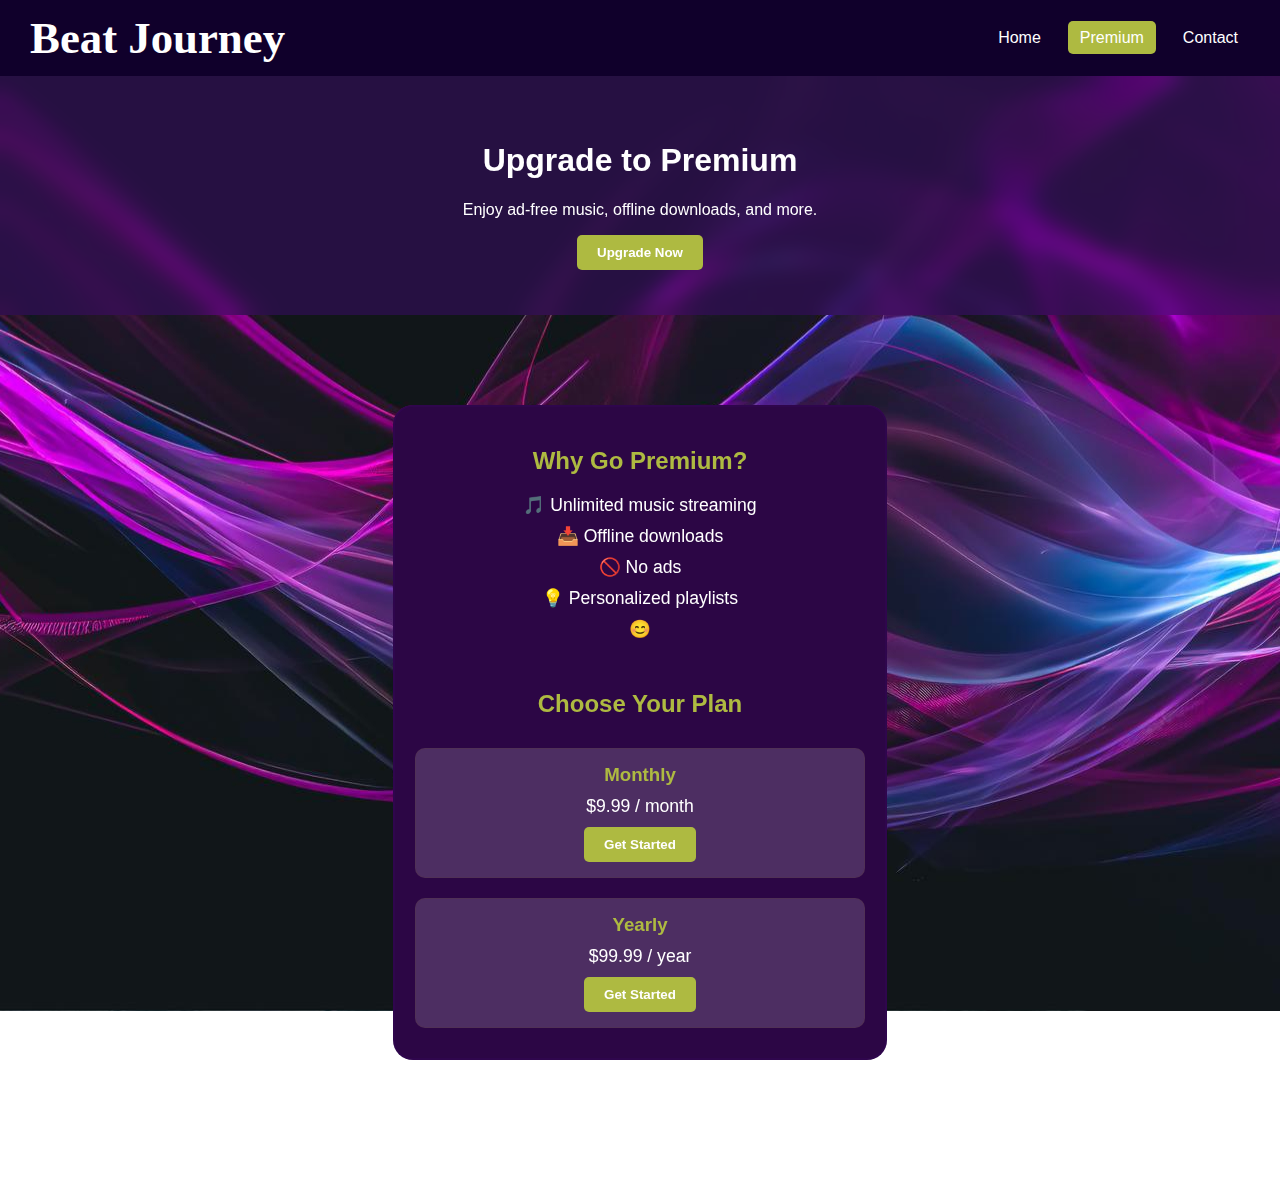
<file: premium page/index.html>
<!DOCTYPE html>
<html lang="en">
<head>
    <meta charset="UTF-8">
    <meta name="viewport" content="width=device-width, initial-scale=1.0">
    <title>Premium Page</title>
    <link rel="stylesheet" href="styles.css">
</head>
<body>
    <header class="header">
        <div class="logo">Beat Journey</div>
        <nav>
            
            <ul class="nav-links">
                <li><a href="home.html">Home</a></li>
                <li><a href="index.html" class="active">Premium</a></li>
                <li><a href="contact.html">Contact</a></li>
            </ul>
        </nav>
    </header>
    <main class="main-content">
        <section class="hero">
            <h1>Upgrade to Premium</h1>
            <p>Enjoy ad-free music, offline downloads, and more.</p>
            <button id="upgrade-button">Upgrade Now</button>
        </section>

        <div class="features-container">
            <section class="features">
                <h2>Why Go Premium?</h2>
                <ul>
                    <li>🎵 Unlimited music streaming</li>
                    <li>📥 Offline downloads</li>
                    <li>🚫 No ads</li>
                    <li>💡 Personalized playlists</li>
                    <li>😊</li>
                </ul>
                <h2>Choose Your Plan</h2>
                <div class="pricing-card">
                    <h3>Monthly</h3>
                    <p>$9.99 / month</p>
                    <button id="monthly-pay">Get Started</button>
                </div>
                <div class="pricing-card">
                    <h3>Yearly</h3>
                    <p>$99.99 / year</p>
                    <button id="yearly-pay">Get Started</button>
                </div>
            </section>
        </div>
        
    </main>
    <footer class="footer">
        <p>&copy; 2024 BeatJourneyMusicApp. All rights reserved.</p>
    </footer>
    <script src="script.js"></script>
</body>
</html>
</file>
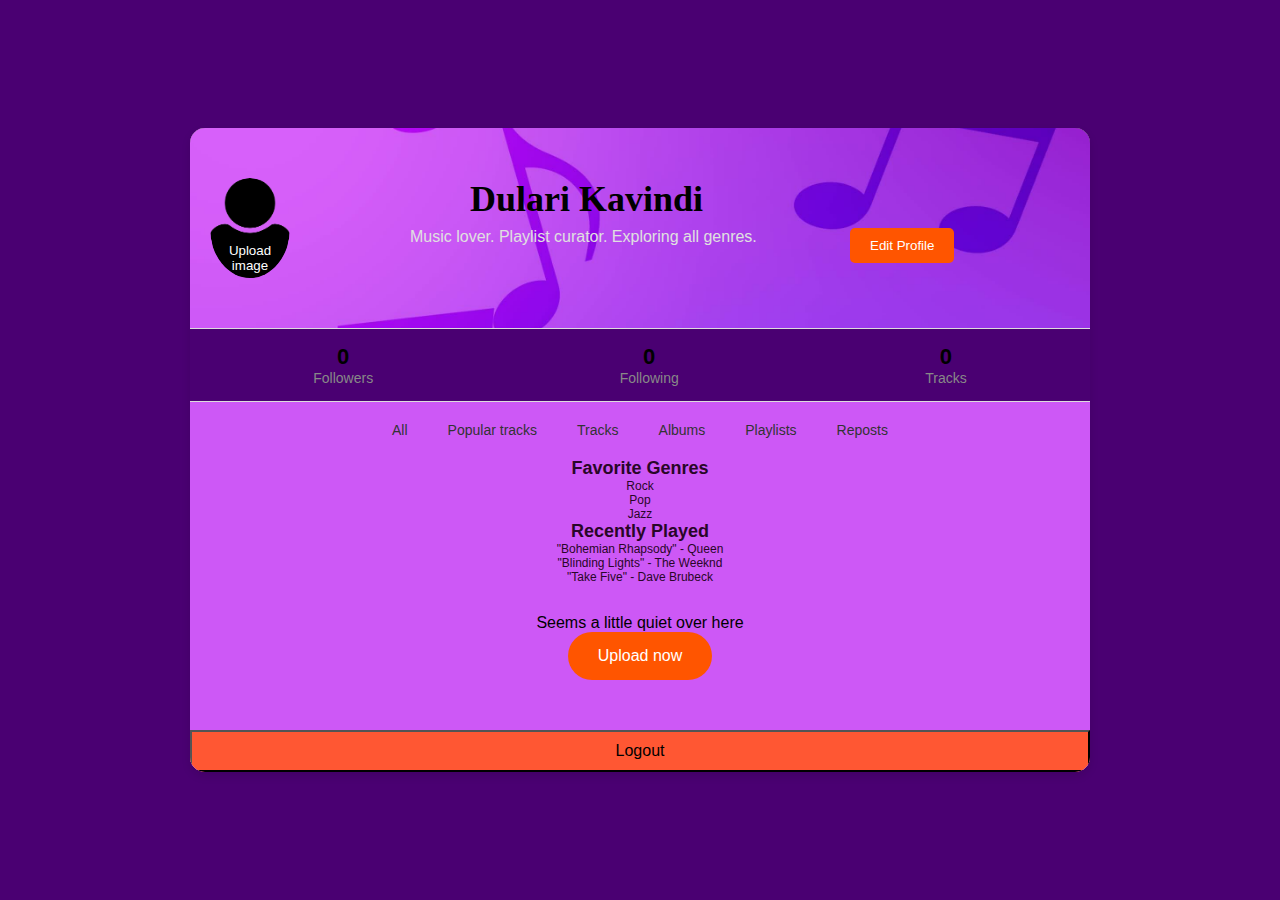
<file: User_profile/index.html>
<!DOCTYPE html>
<html lang="en">

<head>
  <meta charset="UTF-8">
  <meta name="viewport" content="width=device-width, initial-scale=1.0">
  <title>Music Profile Page</title>
  <link rel="stylesheet" href="styles.css">
</head>

<body>
  <div class="profile-container">
    <!-- Header Section -->
    <div class="profile-header">
	    <div class="header-image-container">
        <img class="header-image" src="header-images.jpg" alt="Header Image">
          <div class="profile-info">
            <div class="profile-picture-container">
              <img class="profile-picture" src="User-image.png" alt="Profile Picture">
              <button class="upload-image-btn">Upload image</button>
            </div>
            <div class="user-info">
              <h1 id="username">Dulari Kavindi</h1>
		          <p id="user-bio">Music lover. Playlist curator. Exploring all genres.</p>
		          <button id="edit-profile-btn">Edit Profile</button>
            </div>
		      </div>
      </div>
    </div>

    <!-- Profile Stats -->
    <div class="profile-stats">
      <div class="stats-item">
        <span class="stats-number">0</span>
        <p class="stats-label">Followers</p>
      </div>
      <div class="stats-item">
        <span class="stats-number">0</span>
        <p class="stats-label">Following</p>
      </div>
      <div class="stats-item">
        <span class="stats-number">0</span>
        <p class="stats-label">Tracks</p>
      </div>
    </div>

	<div class ="details-part">
    <!-- Tabs for Music Content -->
    <div class="tabs">
      <button class="tab-btn">All</button>
      <button class="tab-btn">Popular tracks</button>
      <button class="tab-btn">Tracks</button>
      <button class="tab-btn">Albums</button>
      <button class="tab-btn">Playlists</button>
      <button class="tab-btn">Reposts</button>
    </div>
	<div class="profile-details">
      <h2>Favorite Genres</h2>
      <ul id="genres-list">
        <li>Rock</li>
        <li>Pop</li>
        <li>Jazz</li>
      </ul>
      <h2>Recently Played</h2>
      <ul id="recently-played">
        <li>"Bohemian Rhapsody" - Queen</li>
        <li>"Blinding Lights" - The Weeknd</li>
        <li>"Take Five" - Dave Brubeck</li>
      </ul>
    </div>

    <!-- Upload Button -->
    <div class="upload-section">
      <p>Seems a little quiet over here</p>
      <button class="upload-btn">Upload now</button>
    </div>
    <!-- Logout Button -->
  <button id="logout-btn" class="logout-btn">Logout</button>
  </div>
  </div>

  <script src="script.js"></script>
</body>
</html>
</file>
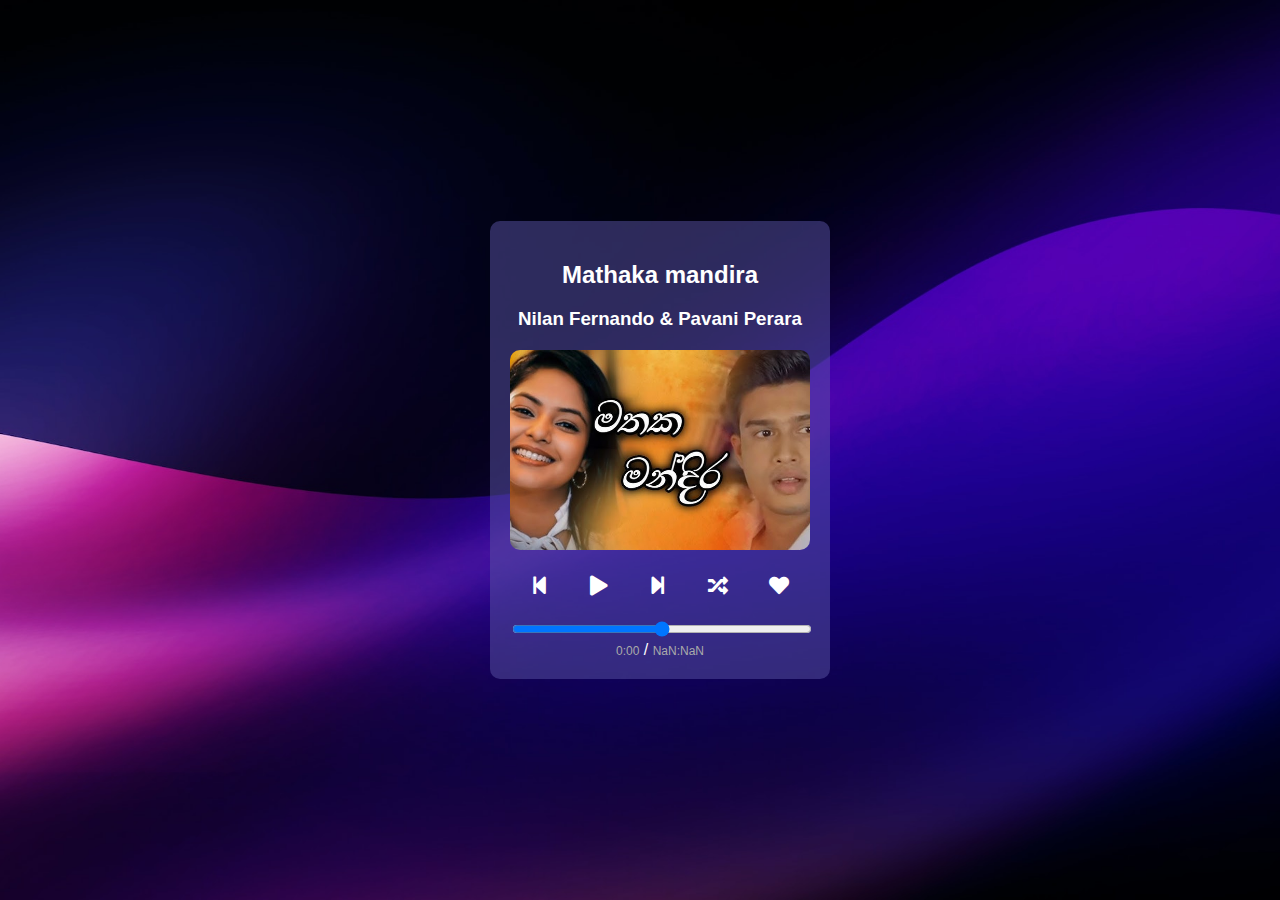
<file: player/player.html>
<!DOCTYPE html> <!-- HTML document type -->
<html lang="en"> <!-- HTML language is English -->
<head>
    <meta charset="UTF-8"> <!-- Character encoding is UTF-8 -->
    <meta name="viewport" content="width=device-width, initial-scale=1.0"> <!-- Responsive design for mobile -->
    <link rel="stylesheet" href="player.css"> <!-- Link to external CSS file -->
    <link rel="stylesheet" href="https://cdnjs.cloudflare.com/ajax/libs/font-awesome/5.15.4/css/all.min.css"> <!-- Link to Font Awesome for icons -->
    <title>Beat Journey</title> <!-- Webpage title -->
    <style>
        body {
            background-image: url('images/background.jpg'); /* Background image */
            background-size: cover; /* Image covers the screen */
            background-position: center; /* Center the image */
            background-repeat: no-repeat; /* No repeat */
            height: 100vh; /* Full height */
            margin: 0; /* Remove default margin */
        }
    </style> <!-- Inline CSS -->
</head>
<body>
    <div class="container"> <!-- Main container -->
        <div class="player"> <!-- Music player -->
            <div class="title-bar"> <!-- Title and artist name -->
                <h2 id="song-title">No Song Playing</h2> <!-- Default song title -->
                <h3 id="artist-name">Unknown Artist</h3> <!-- Default artist name -->
            </div>
            <div class="album-cover"> <!-- Album cover image -->
                <img id="album-image" src="images/1.jpg" alt="Album Cover"> <!-- Default image -->
            </div>
            <audio id="audio" preload="auto"> <!-- Audio player -->
                <source id="audioSource" src="music/1.mp3" type="audio/mp3"> <!-- Default audio file -->
            </audio>
            <div class="controls"> <!-- Control buttons -->
                <button id="previous" class="control-btn"><i class="fas fa-step-backward"></i></button> <!-- Previous button -->
                <button id="play-pause" class="control-btn"><i class="fas fa-play"></i></button> <!-- Play/Pause button -->
                <button id="next" class="control-btn"><i class="fas fa-step-forward"></i></button> <!-- Next button -->
                <button id="shuffle" class="control-btn"><i class="fas fa-random"></i></button> <!-- Shuffle button -->
                <button id="reaction" class="control-btn"><i class="fas fa-heart"></i></button> <!-- Reaction button -->
            </div>
            <div class="timeline"> <!-- Progress bar and time display -->
                <input type="range" id="progress-bar" value="0" step="1" max="100"> <!-- Progress bar -->
                <span id="current-time">0:00</span> / <span id="duration-time">0:00</span> <!-- Time display -->
            </div>
        </div>
    </div>
    
    <!-- Reaction Animation Container -->
    <div id="reaction-animation"></div> <!-- Reaction animation area -->
    
    <script src="player.js"></script> <!-- Link to external JS file -->
</body>
</html>
</file>
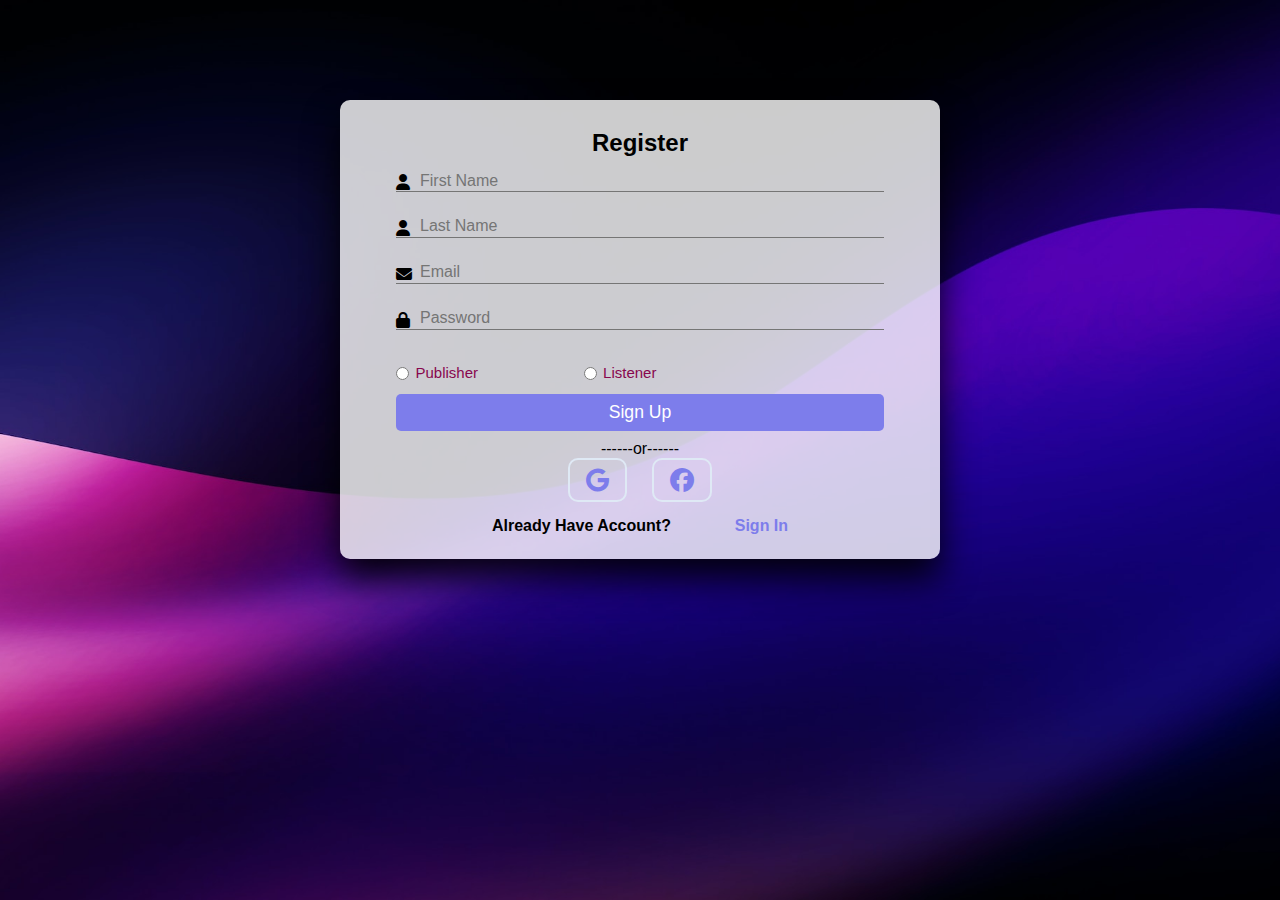
<file: Register/register.html>
<!DOCTYPE html>
<html lang="en">
<head>
    <meta charset="UTF-8">
    <meta name="viewport" content="width=device-width, initial-scale=1.0">
    <title>Register Page</title>
    <link rel="stylesheet" href="https://cdnjs.cloudflare.com/ajax/libs/font-awesome/6.7.2/css/all.min.css">
    <link rel="stylesheet" href="register.css">
</head>
<body>
    <div class="container" id="signup">
        <h1 class="form-title">Register</h1>
        <form id="signUpForm">
            <div class="input-group">
                <i class="fas fa-user"></i>
                <input type="text" name="fName" id="fName" placeholder="First Name" required>
                <label for="fName">First Name</label>
            </div>
            <div class="input-group">
                <i class="fas fa-user"></i>
                <input type="text" name="lName" id="lName" placeholder="Last Name" required>
                <label for="lName">Last Name</label>
            </div>
            <div class="input-group">
                <i class="fas fa-envelope"></i>
                <input type="email" name="email" id="email" placeholder="Email" required>
                <label for="email">Email</label>
            </div>
            <div class="input-group">
                <i class="fas fa-lock"></i>
                <input type="password" name="password" id="password" placeholder="Password" required>
                <label for="password">Password</label>
            </div>
            <div class="input-name">
                <div class="name">
                    <input type="radio" class="radio-button" name="r1" id="publisher">
                    <label for="publisher">Publisher</label>
                    <input type="radio" class="radio-button" name="r1" id="listener">
                    <label for="listener">Listener</label>
                </div>
            </div>
            <div>
                <input type="submit" class="btn" value="Sign Up" name="signup" id="signUpButton">
            </div>
            <p class="or">------or------</p>
            <div class="icons">
                <i class="fab fa-google"></i>
                <i class="fab fa-facebook"></i>
            </div>
            <div class="links">
                <p>Already Have Account?</p>
                <button id="signInButton">Sign In</button>
            </div>
        </form>
    </div>
    <script src="register.js"></script>
</body>
</html>
</file>
<file: premium page/styles.css>
body {
    font-family: Arial, sans-serif;
    margin: 0;
    padding: 0;
    color: white;
    background: url('bg1.jpg') no-repeat center center fixed;
    min-height: 100vh;
}

/* Remove default link styles in home,premium,contact */
a {
    text-decoration: none;
}

/* Button Styling */
button {
    background-color: #aeba41;
    color: white;
    border: none;
    font-weight: bold;
    padding: 10px 20px;
    cursor: pointer;
    border-radius: 5px;   /*  button's curve */
    transition: background-color 0.3s ease;   /*color change slowly*/
}
button:hover {
    background-color: #1f082d;
}


.header {
    display: flex;
    justify-content: space-between;
    align-items: center;
    background-color: #10002b;
    color: white;
    padding: 12px 30px;
}

.header .logo {
    font-size: 2.8em;
    font-weight: bold;
    font-family:cursive;
}

.nav-links {
    list-style: none;
    display: flex;
    gap: 15px;
}

.nav-links a {
    color: white;
    padding: 8px 12px;
}

.nav-links a.active {
    background-color: #aeba41;
    border-radius: 5px;
}

/* Main Content*/
.hero {
    text-align: center;
    background-color: rgba(60, 9, 108, 0.5);
    padding: 45px;
    backdrop-filter: blur(10px); 
}

/* Features Container to Center Content */
.features-container {
    display: flex;
    justify-content: center; /* Center horizontally */
    align-items: center;     /* Center vertically */
    flex-grow: 1;            /* Allow container to grow and fill space */
    min-height: calc(100vh - 90px); /* Adjust for header height */
}

/* Features Section Styling */
.features {
    width: 450px;
    height: auto;
    background: rgb(44, 6, 69);
    color: #ffffff;
    border: 2px solid rgba(50, 6, 86, 0.5);
    margin-top: 25px;
    border-radius: 20px;
    display: flex;
    flex-direction: column;
    backdrop-filter: blur(40px);
    padding: 20px;
    text-align: center;
}

/* Heading Styles for Features */
.features h2 {
    margin-bottom: 20px;
    font-size: 1.5em;
    color: #aeba41;
}

/* Features List Styling */
.features ul {
    list-style: none;   /*as use none ,can't show points*/
    padding: 0;
    margin: 0 0 20px 0;
    align-items: center;
}

.features ul li {
    margin-bottom: 10px;
    font-size: 1.1em;
}

/* Pricing Card Styling */
.pricing-card {
    margin: 10px 0;
    padding: 15px;
    border: 1px solid rgba(88, 61, 61, 0.3);
    border-radius: 10px;
    background: rgba(255, 255, 255, 0.16);

}

.pricing-card h3 {
    margin: 0 0 10px 0;
    color: #aeba41;
}

.pricing-card p {
    margin: 0 0 10px 0;
    font-size: 1.1em;
    color: #ffffff;
}
.pricing-card:hover{
    background-color: rgb(104, 11, 153);
}
/* Footer */
.footer {
    text-align: center;
    color: white;
    padding: 10px 0;
}
</file>
<file: User_profile/styles.css>
* {
  margin: 0;
  padding: 0;
  box-sizing: border-box;
}

body {
  font-family: Arial, sans-serif;
  background-color: #4A0072;
  display: flex;
  justify-content: center;
  align-items: center;
  height: 100vh;
}

.profile-container {
  width: 80%;
  max-width: 900px;
  background-color: #ffffff;
  border-radius: 15px;
  box-shadow: 0 4px 10px rgba(0, 0, 0, 0.1);
  overflow: hidden;
}

.profile-header {
  position: relative;
}

.header-image-container {
  position: relative;
  background-color: #333;
  height: 200px;
}

.header-image {
  width: 200%;
  height: 100%;
  object-fit: cover;
}

.profile-info {
  display: flex;
  padding: 20px;
  align-items: center;
}

.profile-picture-container {
  position: absolute;
  top: 50px; 
  left: 20px;
  width: 80px;
  height: 100px;
  border-radius: 50%;
  overflow: hidden;
}

.profile-picture {
  width: 80px;
  height: 100px;
  border-radius: 50%;
  object-fit: cover;
}

.upload-image-btn {
  position: absolute;
  bottom: 0;
  left: 0;
  background-color: rgba(0, 0, 0, 0.7);
  color: white;
  padding: 5px 10px;
  border: none;
  cursor: pointer;
  border-radius: 10px;
}

.user-info {
  margin-left: 20px;
}

#username {
  font-family:Brush Script MT, cursive;
  font-size: 36px;
  font-weight: bold;
  position: absolute;
  top: 50px; 
  left: 280px;
}

#user-bio {
  font-size: 16px;
  color: #E0E0E0;
  position: absolute;
  top: 100px; 
  left: 220px;
}

#edit-profile-btn {
  margin-top: 20px;
  padding: 10px 20px;
  background-color: #ff5500;
  color: #fff;
  border: none;
  border-radius: 5px;
  cursor: pointer;
  position: absolute;
  top: 80px; 
  left: 660px;
}

.upload-header-btn {
  position: absolute;
  top: 10px;
  right: 10px;
  background-color: rgba(0, 0, 0, 0.7);
  color: white;
  padding: 5px 10px;
  border: none;
  cursor: pointer;
  border-radius: 10px;
}

.profile-stats {
  display: flex;
  justify-content: space-around;
  background-color: #4A0072;
  padding: 15px 0;
  border-top: 1px solid #ddd;
}

.stats-item {
  text-align: center;
}

.stats-number {
  font-size: 22px;
  font-weight: bold;
}

.stats-label {
  font-size: 14px;
  color: #888;
}

.tabs {
  display: flex;
  justify-content: center;
  background-color: #CD58F6;
  padding: 10px;
  border-top: 1px solid #ddd;
}

.tab-btn {
  background: none;
  border: none;
  color: #333;
  padding: 10px 20px;
  font-size: 14px;
  cursor: pointer;
}

.tab-btn:hover {
  background-color: #f1f1f1;
}

.upload-section {
  text-align: center;
  padding: 30px 0;
}

.upload-btn {
  background-color: #ff5500;
  color: white;
  padding: 15px 30px;
  border: none;
  font-size: 16px;
  cursor: pointer;
  border-radius: 25px;
}

.upload-btn:hover {
  background-color: #ff3300;
}

ul {
  list-style-type: circle;;
  padding: 0;
}

.profile-details{
	text-align: center;
	font-size: 12px;
	color: #290628;
	
}

.details-part{
	background-color:#CD58F6;
}

.logout-btn {
  margin-top: 20px;
  width: 100%;
  padding: 10px;
  font-size: 16px;
  background-color: #FF5733;
}
</file>
<file: player/player.css>
body {
    font-family: Arial, sans-serif; /* Use Arial or sans-serif font */
    background-color: #1e1e1e; /* Dark background color */
    color: #fff; /* White text color */
    display: flex; /* Flexbox layout */
    justify-content: center; /* Center horizontally */
    align-items: center; /* Center vertically */
    height: 100vh; /* Full viewport height */
    margin: 0; /* No margin */
    position: relative; /* For reaction positioning */
}

.container {
    width: 300px; /* Set width */
    text-align: center; /* Center text */
}

.player {
    background-color: rgba(89, 84, 164, 0.5); /* Semi-transparent background */
    padding: 20px; /* Add padding */
    border-radius: 10px; /* Rounded corners */
    width: 300px; /* Set width */
}

.title-bar {
    margin-bottom: 20px; /* Space below */
}

.album-cover img {
    width: 100%; /* Full width */
    height: 200px; /* Set height */
    object-fit: cover; /* Cover aspect ratio */
    margin-bottom: 20px; /* Space below */
    border-radius: 10px; /* Rounded corners */
}

.controls {
    display: flex; /* Flexbox layout */
    justify-content: space-around; /* Space between buttons */
    margin-bottom: 20px; /* Space below */
}

.control-btn {
    background: none; /* No background */
    border: none; /* No border */
    color: #fff; /* White color */
    font-size: 20px; /* Font size */
    cursor: pointer; /* Pointer cursor */
}

.control-btn:focus {
    outline: none; /* No outline */
}

.timeline {
    margin-top: 20px; /* Space above */
}

#progress-bar {
    width: 100%; /* Full width */
}

#current-time, #duration-time {
    font-size: 12px; /* Small font size */
    color: #aaa; /* Light gray color */
}

/* Reaction Animation Styles */
#reaction-animation {
    position: absolute; /* Absolute position */
    top: 20%; /* 20% from top */
    left: 50%; /* Center horizontally */
    transform: translateX(-50%); /* Adjust horizontal center */
    pointer-events: none; /* Clicks pass through */
    z-index: 9999; /* On top of everything */
}

.reaction {
    font-size: 30px; /* Large font size */
    position: absolute; /* Absolute position */
    animation: fly 2s ease-out forwards; /* Fly animation for 2 seconds */
}

@keyframes fly {
    0% {
        transform: translate(0, 0); /* Start position */
        opacity: 1; /* Fully visible */
    }
    50% {
        transform: translate(100px, -100px); /* Mid position */
        opacity: 0.7; /* Semi-transparent */
    }
    100% {
        transform: translate(200px, -200px); /* End position */
        opacity: 0; /* Invisible */
    }
}
</file>
<file: Register/register.css>
* {
    margin: 0; /* Remove default margin */
    padding: 0; 
    box-sizing: border-box; /* Include padding and border in element's total width and height */
    font-family: "Poppins", sans-serif; 
}


body {
    background: url('backgrond.jpg') no-repeat center center fixed; 
    background-size: cover; 
}

.container {
    background: rgba(255, 255, 255, 0.8); 
    width: 600px; 
    height: auto; 
    padding: 1.5rem; 
    margin: 100px auto; 
    border-radius: 10px; 
    box-shadow: 0 20px 35px rgba(0, 0, 1, 0.9); 
}

form {
    margin: 0 2rem; 
}

.form-title {
    font-size: 1.5rem; 
    font-weight: bold; 
    text-align: center; 
    padding: 0.3rem; 
    margin-bottom: 0.5rem; 
}


.input-group {
    padding: 1% 0; 
    position: relative; 
}

.input-group i {
    position: absolute; 
    color: black; 
}


input {
    color: inherit; 
    width: 100%;
    background-color: transparent; 
    border: none; 
    border-bottom: 1px solid #757575; 
    padding-left: 1.5rem; 
    font-size: 15px; 
}

input:focus {
    background-color: transparent; 
    outline: transparent; 
    border-bottom: 2px solid hsl(327, 90%, 28%); /* Change bottom border color on focus */
}

input::placeholder {
    color: transparent; 
}

label {
    color: #757575; 
    position: relative; 
    left: 1.5em; 
    top: -1.3em; 
    cursor: auto; 
    transition: 0.3s ease all; 
}

/* Label focus and non-placeholder styles */
input:focus ~ label,
input:not(:placeholder-shown) ~ label {
    top: -3em;
    color: hsl(327, 90%, 28%); 
    font-size: 15px; 
}
/* Radio button container styles */
.input-name {
    display: flex; 
    justify-content: flex-start; 
    margin: -2rem 0; 
}


.input-name .name {
    display: flex; 
    align-items: center; 
}


.input-name input[type="radio"] {
    margin-right: -1rem;
}

/* Radio button label styles */
.input-name label {
    font-size: 1rem; 
    color: #000; 
    margin-right: 8rem; 
    margin-top: 5.5rem;
}

/* Submit button styles */
.btn {
    font-size: 1.1rem; 
    padding: 8px 0; 
    border-radius: 5px; 
    outline: none; 
    border: none;
    width: 100%; 
    background: rgb(125, 125, 235); 
    color: white; 
    cursor: pointer; 
    transition: 0.9s; 
}

.btn:hover {
    background: #07001f; 
}

.or {
    font-size: 1rem; 
    margin-top: 0.6rem;
    text-align: center; 
}


.icons {
    text-align: center; 
}

.icons i {
    color: rgb(125, 125, 235); 
    padding: 0.5rem 1rem; 
    border-radius: 10px;
    font-size: 1.5rem; 
    cursor: pointer; 
    border: 2px solid #dfe9f5; 
    margin: 0 10px;
    transition: 1s; 
}

.icons i:hover {
    background: #07001f; 
    font-size: 1.6rem; 
    border: 2px solid rgb(125, 125, 235); 
}

.links {
    display: flex; 
    justify-content: space-around; 
    padding: 0 4rem; 
    margin-top: 0.9rem; 
    font-weight: bold; 
}

button {
    color: rgb(125, 125, 235); 
    border: none; 
    background-color: transparent; 
    font-size: 1rem; 
    font-weight: bold; 
}


button:hover {
    text-decoration: underline; 
    color: blue; 
}

/* Responsive styles for medium screens */
@media screen and (max-width: 768px) {
    .container {
        width: 90%; 
        margin: 50px auto; 
    }
    .form-title {
        font-size: 1.2rem; 
    }
    .input-group {
        padding: 2% 0; 
    }
    .input-name {
        flex-direction: column; 
        align-items: flex-start; 
    }
    .input-name label {
        margin-bottom: 0.5rem; 
    }
}

/* Responsive styles for small screens */
@media screen and (max-width: 500px) {
    .container {
        width: 100%; 
        margin: 20px auto; 
        padding: 1rem; 
    }
    .form-title {
        font-size: 1rem; 
    }
    .input-group {
        padding: 3% 0;
    }
    .input-name {
        flex-direction: column; 
        align-items: flex-start; 
    }
    .input-name label {
        margin-bottom: 0.5rem; 
    }
    .links {
        flex-direction: column; 
        align-items: center; 
        padding: 0; 
    }
    .links p {
        margin-bottom: 0.5rem; 
    }
}
</file>
